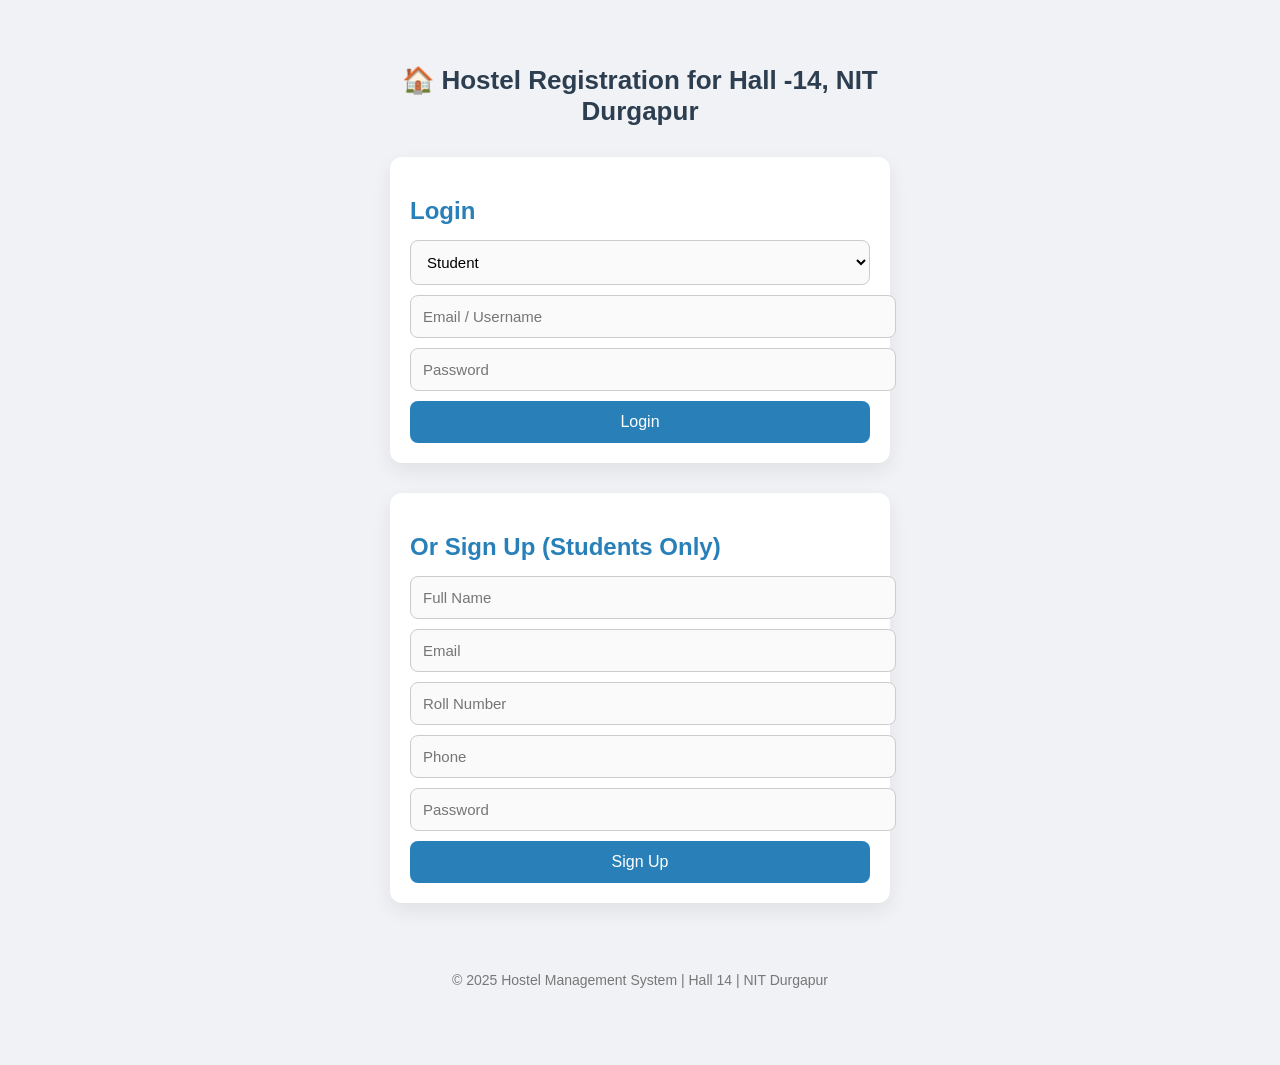
<file: frontend/index.html>
<!DOCTYPE html>
<html lang="en">
<head>
  <meta charset="UTF-8">
  <title>Hostel Registration - Hall 14</title>
  <link rel="stylesheet" href="styles.css">
</head>
<body>
  <div class="container">
    <header>
      <h1>🏠 Hostel Registration for Hall -14, NIT Durgapur</h1>
    </header>

    <div class="card">
      <h2>Login</h2>
      <select id="role">
        <option value="student">Student</option>
        <option value="admin">Admin</option>
      </select>
      <input type="text" id="emailOrUsername" placeholder="Email / Username" required />
      <input type="password" id="password" placeholder="Password" required />
      <button onclick="login()">Login</button>
    </div>

    <div class="card">
      <h2>Or Sign Up (Students Only)</h2>
      <input type="text" id="signupName" placeholder="Full Name" />
      <input type="email" id="signupEmail" placeholder="Email" />
      <input type="text" id="signupRoll" placeholder="Roll Number" />
      <input type="text" id="signupPhone" placeholder="Phone" />
      <input type="password" id="signupPassword" placeholder="Password" />
      <button onclick="signup()">Sign Up</button>
    </div>

    <footer>
      <p>© 2025 Hostel Management System | Hall 14 | NIT Durgapur</p>
    </footer>
  </div>

  <script src="main.js"></script>
</body>
</html>
</file>
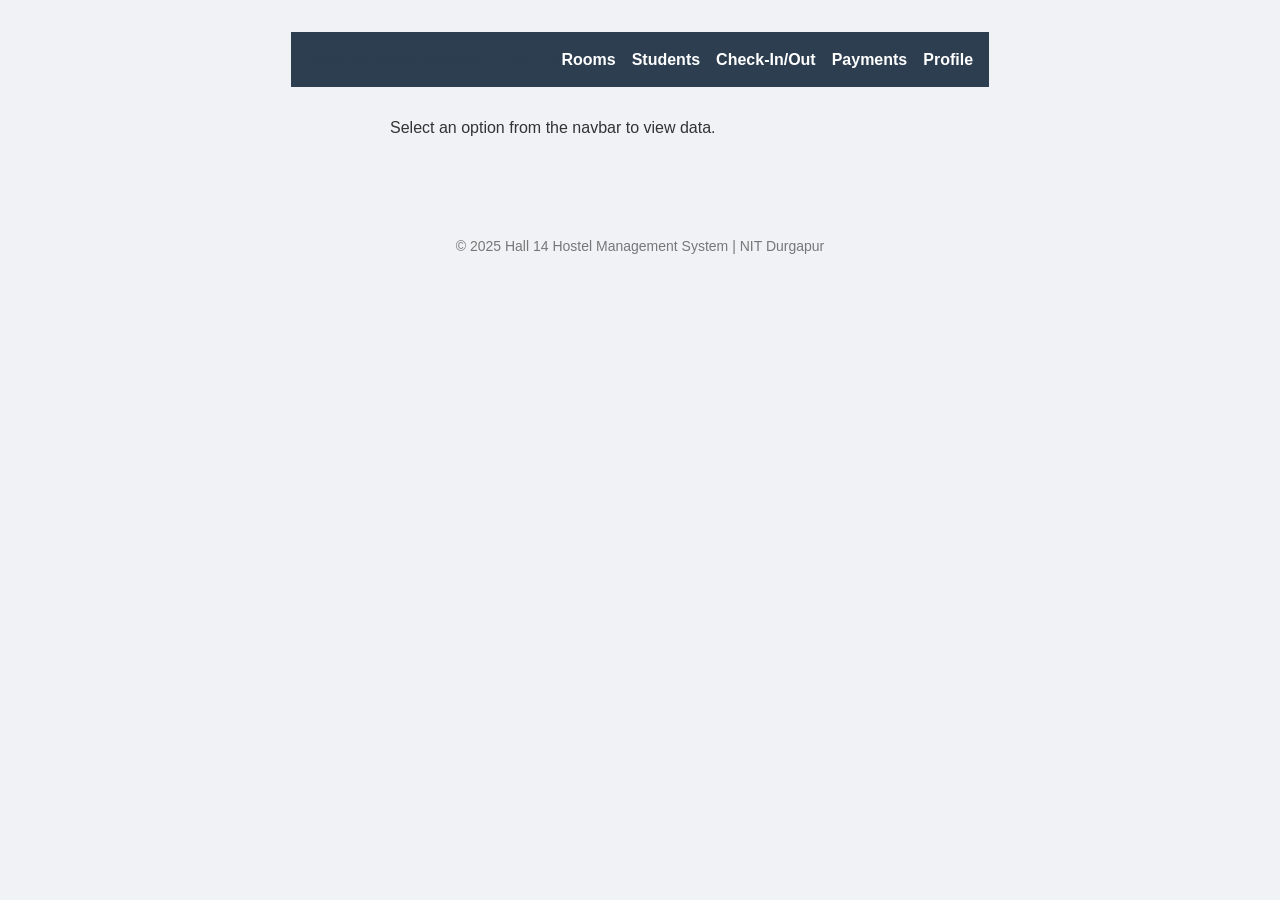
<file: frontend/admin.html>
<!DOCTYPE html>
<html lang="en">
<head>
  <meta charset="UTF-8">
  <title>Admin Dashboard</title>
  <link rel="stylesheet" href="styles.css">
</head>
<body>
  <nav class="navbar">
    <h1>Admin Dashboard - Hall 14</h1>
    <ul class="nav-links">
      <li><a href="#" onclick="showRooms()">Rooms</a></li>
      <li><a href="#" onclick="showStudents()">Students</a></li>
      <li><a href="#" onclick="showCheckInOut()">Check-In/Out</a></li>

      <li><a href="#" onclick="showPayments()">Payments</a></li>

      <li><a href="#">Profile</a></li>
    </ul>
  </nav>

  <main class="container">
    <div id="output">
      <p>Select an option from the navbar to view data.</p>
    </div>
  </main>

  <footer>
    <p>&copy; 2025 Hall 14 Hostel Management System | NIT Durgapur</p>
  </footer>

  <script>
    const baseUrl = "http://localhost:3000";

    async function showRooms() {
      const res = await fetch(baseUrl + "/getRooms");
      const data = await res.json();

      let html = `
        <h2>All Rooms</h2>
        <table class="data-table">
          <thead>
            <tr>
              <th>Room Number</th>
              <th>Occupied / Max Beds</th>
              <th>Students</th>
            </tr>
          </thead>
          <tbody>
      `;

      data.forEach(room => {
        html += `
          <tr>
            <td>${room.room_number}</td>
            <td>${room.occupied_beds} / ${room.max_beds}</td>
            <td>${room.students.join(', ')}</td>
          </tr>
        `;
      });

      html += `</tbody></table>`;
      document.getElementById("output").innerHTML = html;
    }

    async function showStudents() {
      const res = await fetch(baseUrl + "/getStudents");
      const data = await res.json();

      let html = `
        <h2>All Students</h2>
        <table class="data-table">
          <thead>
            <tr>
              <th>Name</th>
              <th>Roll Number</th>
              <th>Room</th>
            </tr>
          </thead>
          <tbody>
      `;

      data.forEach(s => {
        const roomNumber = s.Room?.RoomNumber || "Not Assigned";
        html += `
          <tr>
            <td>${s.Name}</td>
            <td>${s.RollNumber}</td>
            <td>${roomNumber}</td>
          </tr>
        `;
      });

      html += `</tbody></table>`;
      document.getElementById("output").innerHTML = html;
    }
    async function showCheckInOut() {
      const res = await fetch(baseUrl + "/checkinoutRecords");
      const data = await res.json();

      let html = `
        <h2>Check-In / Check-Out Logs</h2>
        <table class="data-table">
          <thead>
            <tr>
              <th>Student Name</th>
              <th>Roll Number</th>
              <th>Check-In Time</th>
              <th>Check-Out Time</th>
            </tr>
          </thead>
          <tbody>
      `;

      data.forEach(log => {
        html += `
          <tr>
            <td>${log.student_name}</td>
            <td>${log.roll_number}</td>
            <td>${log.check_in}</td>
            <td>${log.check_out}</td>
          </tr>
        `;
      });

      html += `</tbody></table>`;
      document.getElementById("output").innerHTML = html;
    }
    async function showPayments() {
    const res = await fetch(baseUrl + "/getStudents");
    const students = await res.json();

    let html = `
      <h2>Student Payments</h2>
      <table class="data-table">
        <thead>
          <tr>
            <th>Name</th>
            <th>Roll Number</th>
            <th>Room</th>
            <th>Action</th>
          </tr>
        </thead>
        <tbody>
    `;

    students.forEach(s => {
      const roomNumber = s.Room?.RoomNumber || "Not Assigned";
      html += `
        <tr>
          <td>${s.Name}</td>
          <td>${s.RollNumber}</td>
          <td>${roomNumber}</td>
          <td><button onclick="loadStudentPayments(${s.ID}, '${s.Name}')">View Payment History</button></td>
        </tr>
      `;
    });

    html += `</tbody></table>
      <div id="paymentDetails" style="margin-top: 20px;"></div>
    `;

    document.getElementById("output").innerHTML = html;
  }

  async function loadStudentPayments(studentId, studentName) {
    try {
      const res = await fetch(`${baseUrl}/payments?student_id=${studentId}`);
      const data = await res.json();
      const payments = data.payments || [];

      let html = `<h3>Payment History for ${studentName}</h3>`;

      if (payments.length === 0) {
        html += "<p>No payments found for this student.</p>";
      } else {
        html += `
          <table class="data-table">
            <thead>
              <tr>
                <th>Amount</th>
                <th>Description</th>
                <th>Date</th>
                <th>Transaction ID</th>
              </tr>
            </thead>
            <tbody>
        `;

        payments.forEach(p => {
          html += `
            <tr>
              <td>₹${p.Amount}</td>
              <td>${p.Description}</td>
              <td>${new Date(p.PaidAt).toLocaleString()}</td>
              <td>${p.TransactionID}</td>
            </tr>
          `;
        });

        html += `</tbody></table>`;
      }

      document.getElementById("paymentDetails").innerHTML = html;
    } catch (err) {
      console.error("Error loading payments:", err);
      document.getElementById("paymentDetails").innerHTML = "<p>❌ Failed to load payments</p>";
    }
  }

  </script>
</body>
</html>
</file>
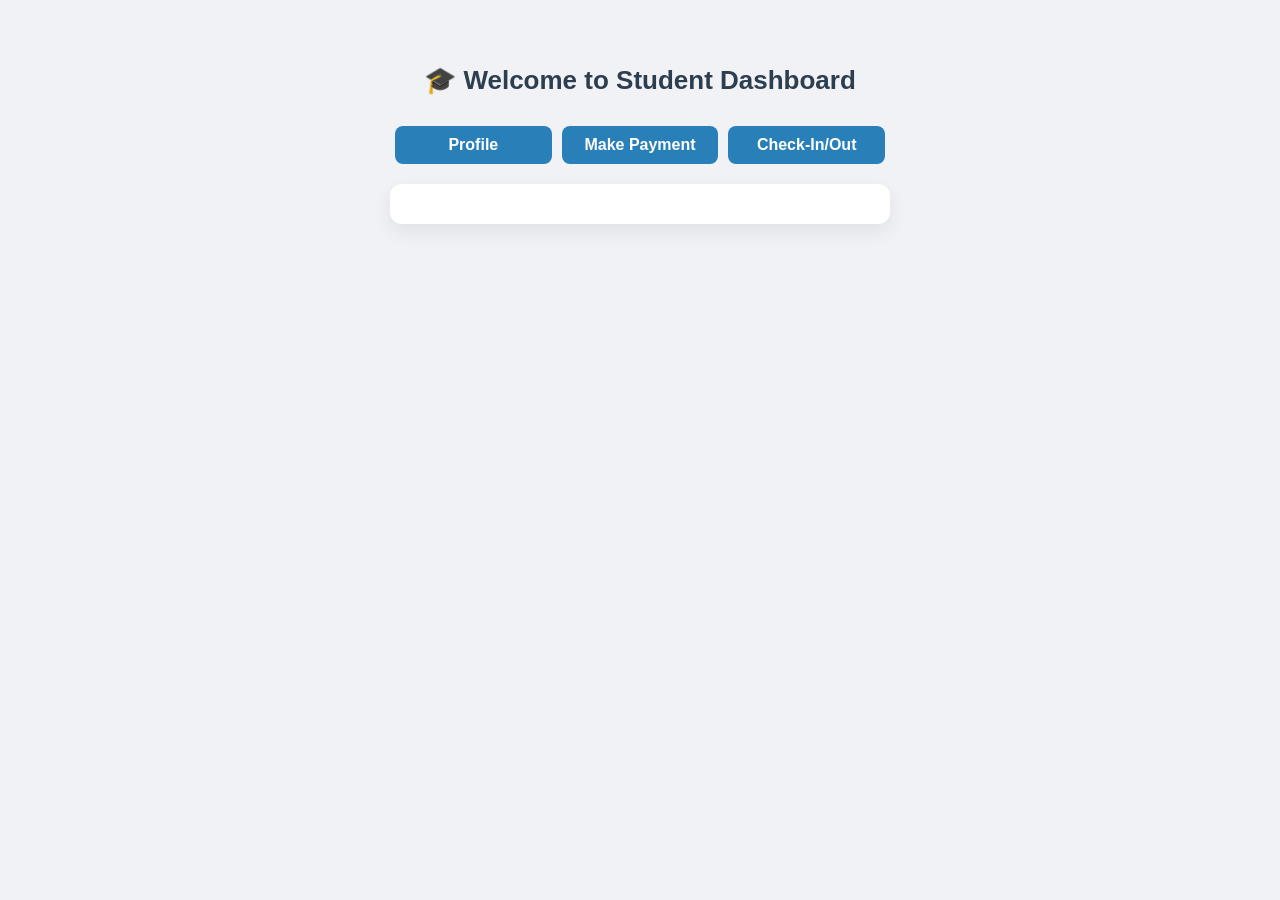
<file: frontend/student.html>
<!DOCTYPE html>
<html lang="en">
<head>
  <meta charset="UTF-8">
  <title>Student Dashboard</title>
  <link rel="stylesheet" href="styles.css">
  <style>
    .nav {
      display: flex;
      justify-content: space-around;
      margin: 20px 0;
    }
    .nav button {
      flex: 1;
      margin: 0 5px;
      padding: 10px;
      font-weight: bold;
    }
  </style>
</head>
<body>
  <div class="container">
    <h1>🎓 Welcome to Student Dashboard</h1>

    <div class="nav">
      <button onclick="showSection('profileSection')">Profile</button>
      <button onclick="showSection('paymentSection')">Make Payment</button>
      <button onclick="showSection('checkSection')">Check-In/Out</button>
    </div>

    <div id="profileSection" class="card"></div>
    <div id="paymentSection" class="card" style="display:none">
      <h2>💳 Make a Payment</h2>
      <label>Amount: ₹</label>
      <input type="number" id="amountInput" min="1" step="0.01" required />
      <br><br>
      <label>Description (optional):</label>
      <input type="text" id="descInput" placeholder="e.g. Hostel fee, Laundry, etc." />
      <br><br>
      <button onclick="makePayment()">💰 Pay Now</button>
    
      <h3>🧾 Recent Transactions</h3>
      <ul id="paymentLogs">
        <li>Loading payment history...</li>
      </ul>
    </div>
    
    <div id="checkSection" class="card" style="display:none">
      <h2>🕒 Check-In / Check-Out</h2>
    
      <div style="margin-bottom: 10px;">
        <button onclick="handleCheckIn()">✅ Check In</button>
        <button onclick="handleCheckOut()">⬅️ Check Out</button>
      </div>
    
      <h3>📜 Check-In/Out History</h3>
      <ul id="logList">
        <li>Loading logs...</li>
      </ul>
    </div>
    
  </div>

  <script>
   let studentId;

window.addEventListener("DOMContentLoaded", () => {
  const urlParams = new URLSearchParams(window.location.search);
  studentId = urlParams.get('id');
  console.log("Extracted studentId:", studentId);

  if (studentId) {
    fetchStudent(); // call it *after* studentId is set
  } else {
    alert("Student ID not found in URL.");
  }
});
    function showSection(sectionId) {
      ['profileSection', 'paymentSection', 'checkSection'].forEach(id => {
        document.getElementById(id).style.display = id === sectionId ? 'block' : 'none';
      });
    }

    async function fetchStudent() {
      const res = await fetch(`http://localhost:3000/getStudent/${studentId}`);
      const data = await res.json();
      console.log("Full response from backend:", data);
      const s = data.student;
      const room = s.Room;

      document.getElementById("profileSection").innerHTML = `
        <h2>👤 Student Profile</h2>
        <p><strong>Name:</strong> ${s.Name}</p>
        <p><strong>Roll Number:</strong> ${s.RollNumber}</p>
        <p><strong>Email:</strong> ${s.Email}</p>
        <p><strong>Phone:</strong> ${s.Phone}</p>
        <h3>🏠 Room Details</h3>
        <p><strong>Room Number:</strong> ${room.RoomNumber}</p>
        <p><strong>Capacity:</strong> ${room.Capacity}</p>
        <p><strong>Occupied:</strong> ${room.Occupied}</p>
      `;
    }
    async function handleCheckIn() {
    try {
      const res = await fetch("http://localhost:3000/checkin", {
        method: "POST",
        headers: { "Content-Type": "application/json" },
        body: JSON.stringify({ student_id: parseInt(studentId) })
      });

      const data = await res.json();

      if (res.ok) {
        alert("✅ Checked in successfully at " + new Date(data.CheckIn).toLocaleString());
        loadCheckLogs();
      } else {
        alert("❌ Check-in failed: " + data.error);
      }
    } catch (error) {
      console.error("Check-in error:", error);
      alert("❌ Error during check-in");
    }
  }

  async function handleCheckOut() {
    try {
      const res = await fetch("http://localhost:3000/checkout", {
        method: "POST",
        headers: { "Content-Type": "application/json" },
        body: JSON.stringify({ student_id: parseInt(studentId) })
      });

      const data = await res.json();

      if (res.ok) {
        alert("⬅️ Checked out successfully at " + new Date(data.CheckOut).toLocaleString());
        loadCheckLogs();
      } else {
        alert("❌ Check-out failed: " + data.error);
      }
    } catch (error) {
      console.error("Check-out error:", error);
      alert("❌ Error during check-out");
    }
  }

  async function loadCheckLogs() {
    try {
      const res = await fetch(`http://localhost:3000/getStudent/${studentId}`);
      const data = await res.json();

      const logs = data.check_in_out_logs || [];
      const logList = document.getElementById("logList");
      logList.innerHTML = "";

      if (logs.length === 0) {
        logList.innerHTML = "<li>No check-in/out records found.</li>";
        return;
      }

      logs.forEach(log => {
        logList.innerHTML += `<li>🟢 In: ${log.check_in} | 🔴 Out: ${log.check_out ?? "—"}</li>`;
      });
    } catch (error) {
      console.error("Error loading logs:", error);
      document.getElementById("logList").innerHTML = "<li>❌ Failed to load logs</li>";
    }
  }

  // Automatically load logs once student ID is ready
  window.addEventListener("DOMContentLoaded", () => {
    const urlParams = new URLSearchParams(window.location.search);
    studentId = urlParams.get('id');
    if (studentId) {
      fetchStudent();
      loadCheckLogs();
    }
  });

  async function makePayment() {
    const amount = parseFloat(document.getElementById("amountInput").value);
    const desc = document.getElementById("descInput").value;

    if (!amount || amount <= 0) {
      alert("Please enter a valid amount.");
      return;
    }

    const res = await fetch("http://localhost:3000/makePayment", {
      method: "POST",
      headers: { "Content-Type": "application/json" },
      body: JSON.stringify({
        student_id: parseInt(studentId),
        amount: amount,
        description: desc
      })
    });

    const data = await res.json();

    if (res.ok) {
      alert(`✅ Payment successful! Transaction ID: ${data.transaction_id}`);
      document.getElementById("amountInput").value = "";
      document.getElementById("descInput").value = "";
      loadPayments();
    } else {
      alert("❌ Payment failed: " + data.error);
    }
  }

  async function loadPayments() {
  try {
    const res = await fetch(`http://localhost:3000/payments?student_id=${studentId}`);
    const data = await res.json();
    const payments = data.payments || [];

    const list = document.getElementById("paymentLogs");
    list.innerHTML = "";

    if (payments.length === 0) {
      list.innerHTML = "<li>No payments made yet.</li>";
      return;
    }

    payments.forEach(p => {
  list.innerHTML += `
    <li>₹${p.Amount} | ${new Date(p.PaidAt).toLocaleString()} | TXN: ${p.TransactionID}</li>
  `;
});

  } catch (err) {
    console.error("Failed to load payments:", err);
    document.getElementById("paymentLogs").innerHTML = "<li>❌ Error loading payment history</li>";
  }
}


  // Load payments when switching to payment tab
  document.querySelector("button[onclick=\"showSection('paymentSection')\"]").addEventListener("click", loadPayments);

    //fetchStudent();
  </script>
</body>
</html>
</file>
<file: frontend/styles.css>
/* Base reset and font */
body {
    font-family: 'Segoe UI', Arial, sans-serif;
    padding: 2rem;
    margin: 0;
    background-color: #f0f2f5;
    color: #333;
    display: flex;
    flex-direction: column;
    align-items: center;
  }
  
  /* Container wrapper */
  .container {
    max-width: 500px;
    width: 100%;
    padding: 1rem;
  }
  
  /* Headings */
  h1 {
    text-align: center;
    margin-bottom: 30px;
    font-size: 26px;
    color: #2c3e50;
  }
  
  h2 {
    margin-bottom: 15px;
    color: #2980b9;
  }
  
  /* Card style */
  .card {
    background: #ffffff;
    padding: 20px;
    margin-bottom: 30px;
    border-radius: 12px;
    box-shadow: 0 8px 20px rgba(0, 0, 0, 0.07);
  }
  
  /* Inputs and dropdown */
  input, select {
    display: block;
    margin: 10px 0;
    padding: 12px;
    width: 100%;
    border: 1px solid #ccc;
    border-radius: 8px;
    font-size: 15px;
    background-color: #fafafa;
  }
  
  /* Button styles */
  button {
    display: block;
    width: 100%;
    padding: 12px;
    margin-top: 10px;
    background-color: #2980b9;
    color: white;
    border: none;
    border-radius: 8px;
    font-size: 16px;
    cursor: pointer;
    transition: background 0.3s;
  }
  
  button:hover {
    background-color: #1f6691;
  }
  
  /* Footer styling */
  footer {
    text-align: center;
    margin-top: 20px;
    color: #777;
    font-size: 14px;
  }
  /* Navbar */
.navbar {
    background-color: #2c3e50;
    padding: 1rem;
    color: white;
    display: flex;
    justify-content: space-between;
    align-items: center;
    flex-wrap: wrap;
  }
  
  .navbar h1 {
    margin: 0;
    font-size: 20px;
  }
  
  .nav-links {
    list-style: none;
    display: flex;
    gap: 1rem;
    padding: 0;
    margin: 0;
  }
  
  .nav-links li a {
    color: white;
    text-decoration: none;
    font-weight: bold;
  }
  
  .nav-links li a:hover {
    text-decoration: underline;
  }
  
  /* Table style */
  .data-table {
    width: 100%;
    border-collapse: collapse;
    margin-top: 20px;
    background-color: white;
    box-shadow: 0 0 8px rgba(0,0,0,0.05);
    border-radius: 10px;
    overflow: hidden;
  }
  
  .data-table th,
  .data-table td {
    padding: 12px;
    border-bottom: 1px solid #ddd;
    text-align: left;
  }
  
  .data-table th {
    background-color: #f4f6f9;
    color: #2c3e50;
  }
  
  .data-table tr:hover {
    background-color: #f1f1f1;
  }
  
  /* Footer */
  footer {
    text-align: center;
    padding: 15px;
    margin-top: 40px;
    font-size: 14px;
    color: #777;
  }
</file>
